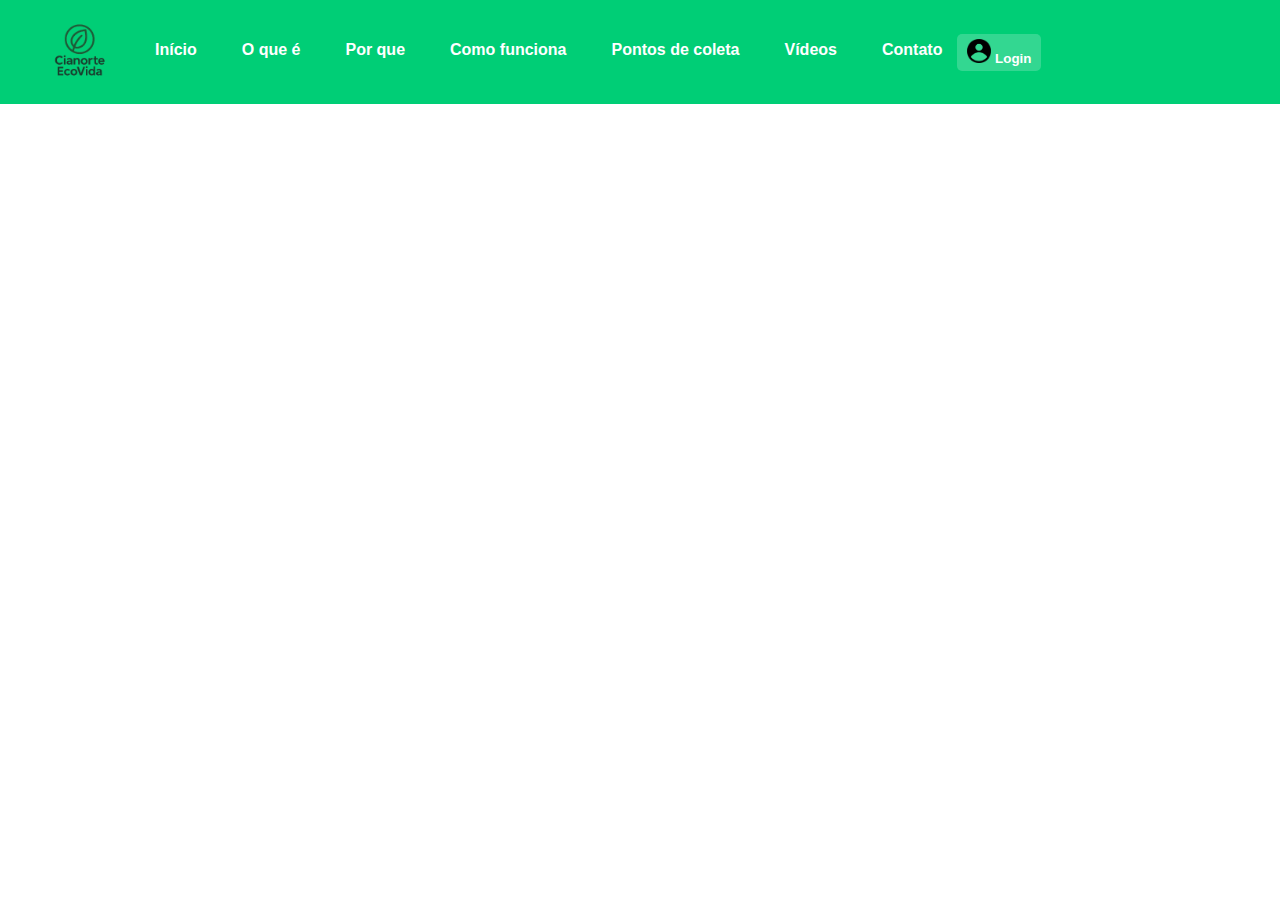
<file: index.html>
<!DOCTYPE html>
<html lang="pt-br">
<head>
    <meta charset="UTF-8">
    <meta name="viewport" content="width=device-width, initial-scale=1.0">
    <title>Cianorte EcoVida</title>
    <link rel="stylesheet" href="style.css">
</head>
<body>
    <header>
        <div class="container">
            <div class="logo">
                <img src="img/logo (2).png" alt="Logo Cianorte EcoVida">
            </div>
            <div class="menu">
                <nav>
                    <a href="#">Início</a>
                    <a href="#">O que é</a>
                    <a href="#">Por que</a>
                    <a href="#">Como funciona</a>
                    <a href="#">Pontos de coleta</a>
                    <a href="#">Vídeos</a>
                    <a href="#">Contato</a>
                </nav>
            </div>
            <div class="login">
                <button id="btnLogin" onclick="abrirLogin()">
                    <img src="img/boneco login.png" alt="Login" width="24" height="24">   
                    <span id="loginText">Login</span>
                </button>
            </div>
        </div>
    </header>

    <!-- Modal Login -->
    <div id="loginModal" class="modal">
        <div class="modal-content">
            <span class="fechar" onclick="fecharLogin()">&times;</span>
            <h2>Login</h2>
            <form id="formLogin">
                <label for="usuario">E-mail</label>
                <input type="email" id="usuario" placeholder="Digite seu e-mail" required>

                <label for="senha">Senha</label>
                <div class="senha-container">
                    <input type="password" id="senha" placeholder="Digite sua senha" required>
                    <span class="toggleSenha" onclick="toggleSenha('senha')">&#128065;</span>
                </div>

                <button type="submit" class="btnLogin">Entrar</button>
            </form>
            <p>Não tem uma conta? <a href="#" onclick="abrirCadastro()">Cadastre-se</a></p>
        </div>
    </div>

    <!-- Modal Cadastro -->
    <div id="cadastroModal" class="modal">
        <div class="modal-content">
            <span class="fechar" onclick="fecharCadastro()">&times;</span>
            <h2>Cadastro</h2>
            <form id="formCadastro">
                <label for="nome">Nome</label>
                <input type="text" id="nome" placeholder="Digite seu nome" required>

                <label for="email">E-mail</label>
                <input type="email" id="email" placeholder="Digite seu e-mail" required>

                <label for="senhaCadastro">Senha</label>
                <div class="senha-container">
                    <input type="password" id="senhaCadastro" placeholder="Digite sua senha" required>
                    <span class="toggleSenha" onclick="toggleSenha('senhaCadastro')">&#128065;</span>
                </div>

                <button type="submit" class="btnCadastro">Cadastrar</button>
            </form>
        </div>
    </div>

    <main>
        <div id="welcomeMessage" class="welcome"></div>
        <div id="logoutContainer" style="text-align:center; margin-top:20px;">
            <button id="btnLogout" onclick="logout()" style="display:none;">Logout</button>
        </div>
    </main>

    <script src="script.js"></script>
</body>
</html>
</file>
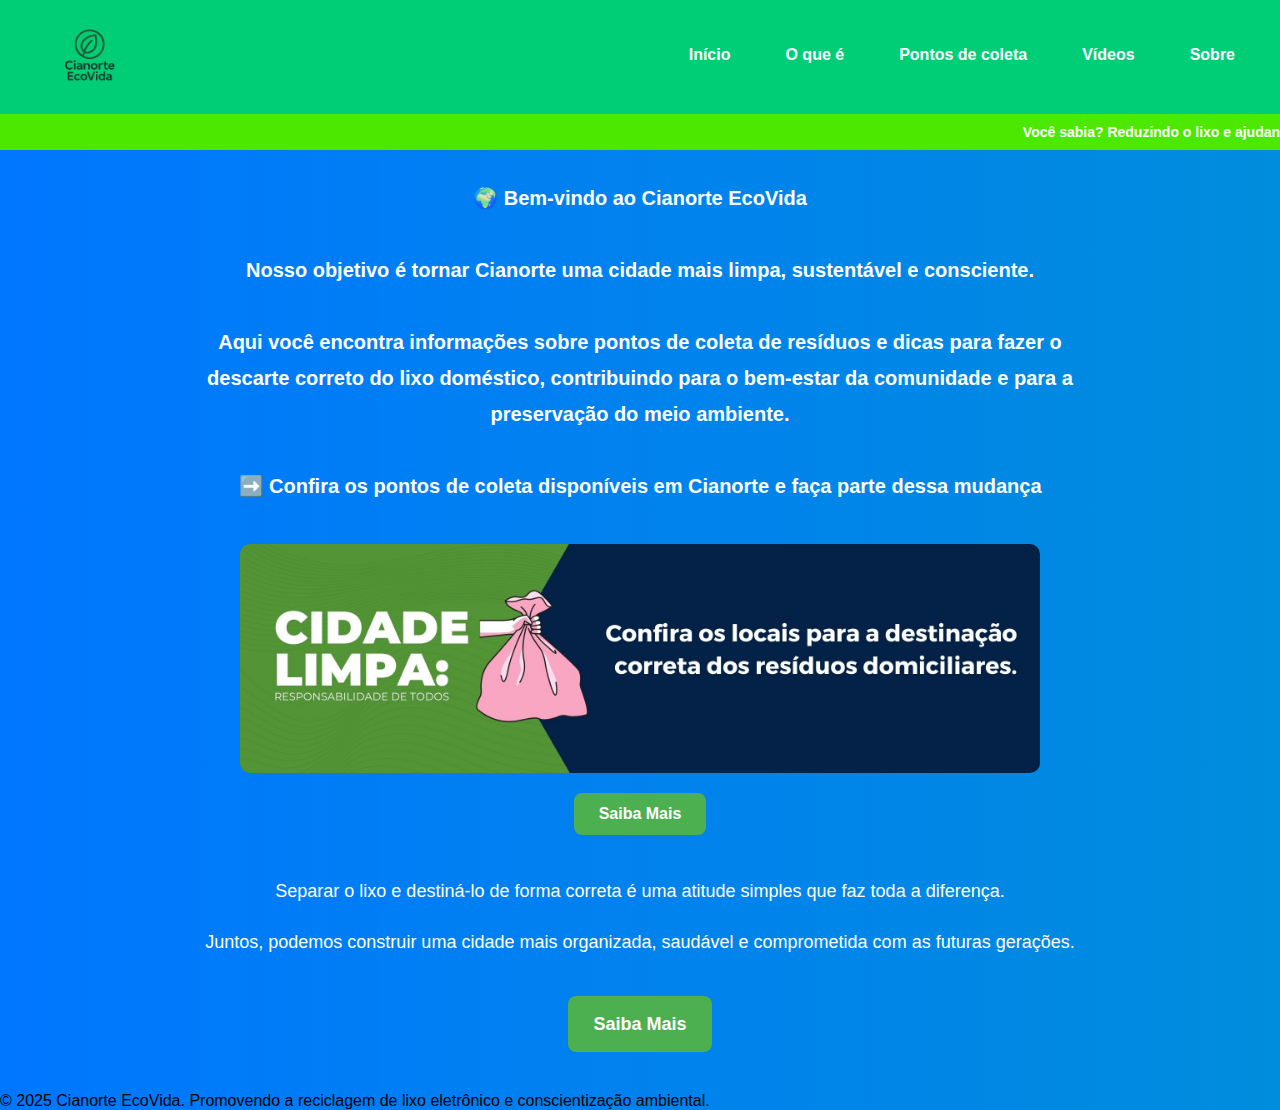
<file: coleta.html>
<!DOCTYPE html>
<html lang="pt-br">
<head>
   <meta charset="UTF-8">
   <meta name="viewport" content="width=device-width, initial-scale=1.0">
   <title>Pontos de Coleta - Cianorte EcoVida</title>
   <link rel="stylesheet" href="style.css">
   <style>
      /* Gradient animado para toda a página */
      body {
          margin: 0;
          padding: 0;
          min-height: 100vh;
          background: linear-gradient(270deg, #00CE76, #0077ff);
          background-size: 400% 400%;
          animation: gradientAnim 10s ease infinite;
          font-family: Arial, sans-serif;
      }

      @keyframes gradientAnim {
         0% { background-position: 0% 50%; }
         50% { background-position: 100% 50%; }
         100% { background-position: 0% 50%; }
      }

      html { scroll-behavior: smooth; }

      /* Estilo do botão principal */
      .botao-link {
          display: inline-block;
          padding: 12px 25px;
          background-color: #4CAF50;
          color: white;
          text-decoration: none;
          font-weight: bold;
          border-radius: 8px;
          transition: background-color 0.3s ease;
          margin-top: 20px;
      }

      .botao-link:hover { background-color: #45a049; }

      /* Centralizando seção da imagem e botão */
      .imagem-botao-section {
          display: flex;
          flex-direction: column;
          align-items: center;
          margin: 40px 0;
          width: 80%;
          margin-left: auto;
          margin-right: auto;
      }

      .imagem-botao-section img {
          width: 100%;
          max-width: 800px;
          height: auto;
          border-radius: 10px;
      }

      /* Texto acima da imagem */
      .texto-acima-imagem {
          max-width: 900px;
          margin: 30px auto 20px auto;
          padding: 0 20px;
          text-align: center;
          font-size: 20px;
          line-height: 1.8;
          color: white;
          font-weight: bold;
      }

      /* Texto abaixo da imagem */
      .texto-abaixo-imagem {
          max-width: 900px;
          margin: 40px auto;
          padding: 0 20px;
          text-align: center;
          font-size: 18px;
          line-height: 1.8;
          color: white;
      }

      .texto-abaixo-imagem p { margin-bottom: 18px; }

      /* ===== MENU HAMBURGER ===== */
      header {
          position: relative;
          padding: 15px 30px;
          display: flex;
          align-items: center;
          justify-content: space-between;
      }

      /* Logo à esquerda */
      .logo img { width: 120px; }

      /* Menu desktop */
      .menu nav {
          display: flex;
          gap: 25px;
      }

      .menu nav a {
          color: white;
          text-decoration: none;
          font-weight: bold;
      }

      /* Botão hamburguer */
      .menu-hamburguer {
          display: none;
          font-size: 26px;
          background: none;
          border: none;
          color: white;
          cursor: pointer;
          z-index: 1000;
      }

      /* Menu mobile */
      .menu-mobile {
          display: none;
          flex-direction: column;
          background-color: #00CE76;
          position: absolute;
          top: 100%;
          right: 10px;
          width: 180px;
          border-radius: 8px;
          padding: 10px;
          z-index: 999;
      }

      .menu-mobile a {
          padding: 10px 0;
          border-bottom: 1px solid #008f57;
          color: white;
          font-weight: bold;
          text-decoration: none;
      }

      .menu-mobile a:last-child { border-bottom: none; }

      @media (max-width: 768px) {
          .menu nav { display: none; }
          .menu-hamburguer { display: block; }
      }

      /* Texto rolante e botão */
      .rolante-container {
          width: 100%;
          overflow: hidden;
          white-space: nowrap;
          padding: 5px 0;
          background-color: #4de800;
      }

      .rolante p {
          display: inline-block;
          padding-left: 100%;
          color: white;
          font-weight: bold;
          font-size: 14px;
          animation: rolar 20s linear infinite;
      }

      @keyframes rolar {
          0% { transform: translateX(100%); }
          100% { transform: translateX(-100%); }
      }

      .rolante a.botao {
          display: inline-block;
          background-color: #008000; /* COR VERDE */
          color: white;
          padding: 5px 10px;
          border-radius: 5px;
          text-decoration: none;
          font-weight: bold;
          margin-left: 10px;
          transition: background-color 0.3s ease;
      }

      .rolante a.botao:hover {
          background-color: #00CE76; /* hover do botão */
      }
   </style>
</head>
<body>
   <!-- CABEÇALHO -->
   <header>
       <div class="logo">
           <img src="img/logo (2).png" alt="Logo Cianorte EcoVida" width="120px">
       </div>

       <div class="menu">
           <nav>
               <a href="index.html">Início</a>
               <a href="oque.html" target="_blank">O que é</a>
               <a href="coleta.html" class="ativo" target="_blank">Pontos de coleta</a>
               <a href="videos.html">Vídeos</a>
               <a href="sobre.html">Sobre</a>
           </nav>
       </div>

       <button class="menu-hamburguer" aria-label="Menu" onclick="toggleMenu()">☰</button>

       <!-- Menu mobile -->
       <div class="menu-mobile" id="menuMobile">
           <a href="index.html">Início</a>
           <a href="oque.html">O que é</a>
           <a href="coleta.html" class="ativo">Pontos de coleta</a>
           <a href="videos.html">Vídeos</a>
           <a href="sobre.html">Sobre</a>
       </div>
   </header>

   <!-- Texto rolante -->
   <div class="rolante-container">
     <div class="rolante">
       <p>
         Você sabia? Reduzindo o lixo e ajudando o meio ambiente você pode também ajudar o seu bolso!  
         <a href="https://drive.google.com/file/d/1ELQ6UjOP_UxvtoNheM1Kj-0Cp888t7k2/view" class="botao">Clique aqui!</a>
       </p>
     </div>
   </div>

   <main>
       <!-- Primeiro texto acima da imagem -->
       <section class="texto-acima-imagem">
           🌍 Bem-vindo ao Cianorte EcoVida<br><br>
           Nosso objetivo é tornar Cianorte uma cidade mais limpa, sustentável e consciente.<br><br>
           Aqui você encontra informações sobre pontos de coleta de resíduos e dicas para fazer o descarte correto do lixo doméstico, contribuindo para o bem-estar da comunidade e para a preservação do meio ambiente.<br><br>
           ➡️ Confira os pontos de coleta disponíveis em Cianorte e faça parte dessa mudança
       </section>

       <!-- Imagem com botão -->
       <section class="imagem-botao-section">
           <img src="img/banner-site_(340).jpg" alt="Imagem Descritiva">
           <a href="https://cianorte.my.canva.site/coleta-de-lixo" target="_blank" class="botao-link">Saiba Mais</a>
       </section>

       <!-- Segundo texto abaixo da imagem -->
       <section class="texto-abaixo-imagem">
           <p>Separar o lixo e destiná-lo de forma correta é uma atitude simples que faz toda a diferença.</p>
           <p>Juntos, podemos construir uma cidade mais organizada, saudável e comprometida com as futuras gerações.</p>
           <a href="https://rdzxy7.github.io/Cianorte-EcoVida-/oque.html" target="_blank" class="botao-link">Saiba Mais</a>
       </section>
   </main>

   <footer>
       <div class="footer-rolante-container">
           <div class="footer-rolante">
               © 2025 Cianorte EcoVida. Promovendo a reciclagem de lixo eletrônico e conscientização ambiental.
           </div>
       </div>
   </footer>

   <script>
       function toggleMenu() {
           const menu = document.getElementById('menuMobile');
           menu.style.display = menu.style.display === 'flex' ? 'none' : 'flex';
       }
   </script>
</body>
</html>
</file>
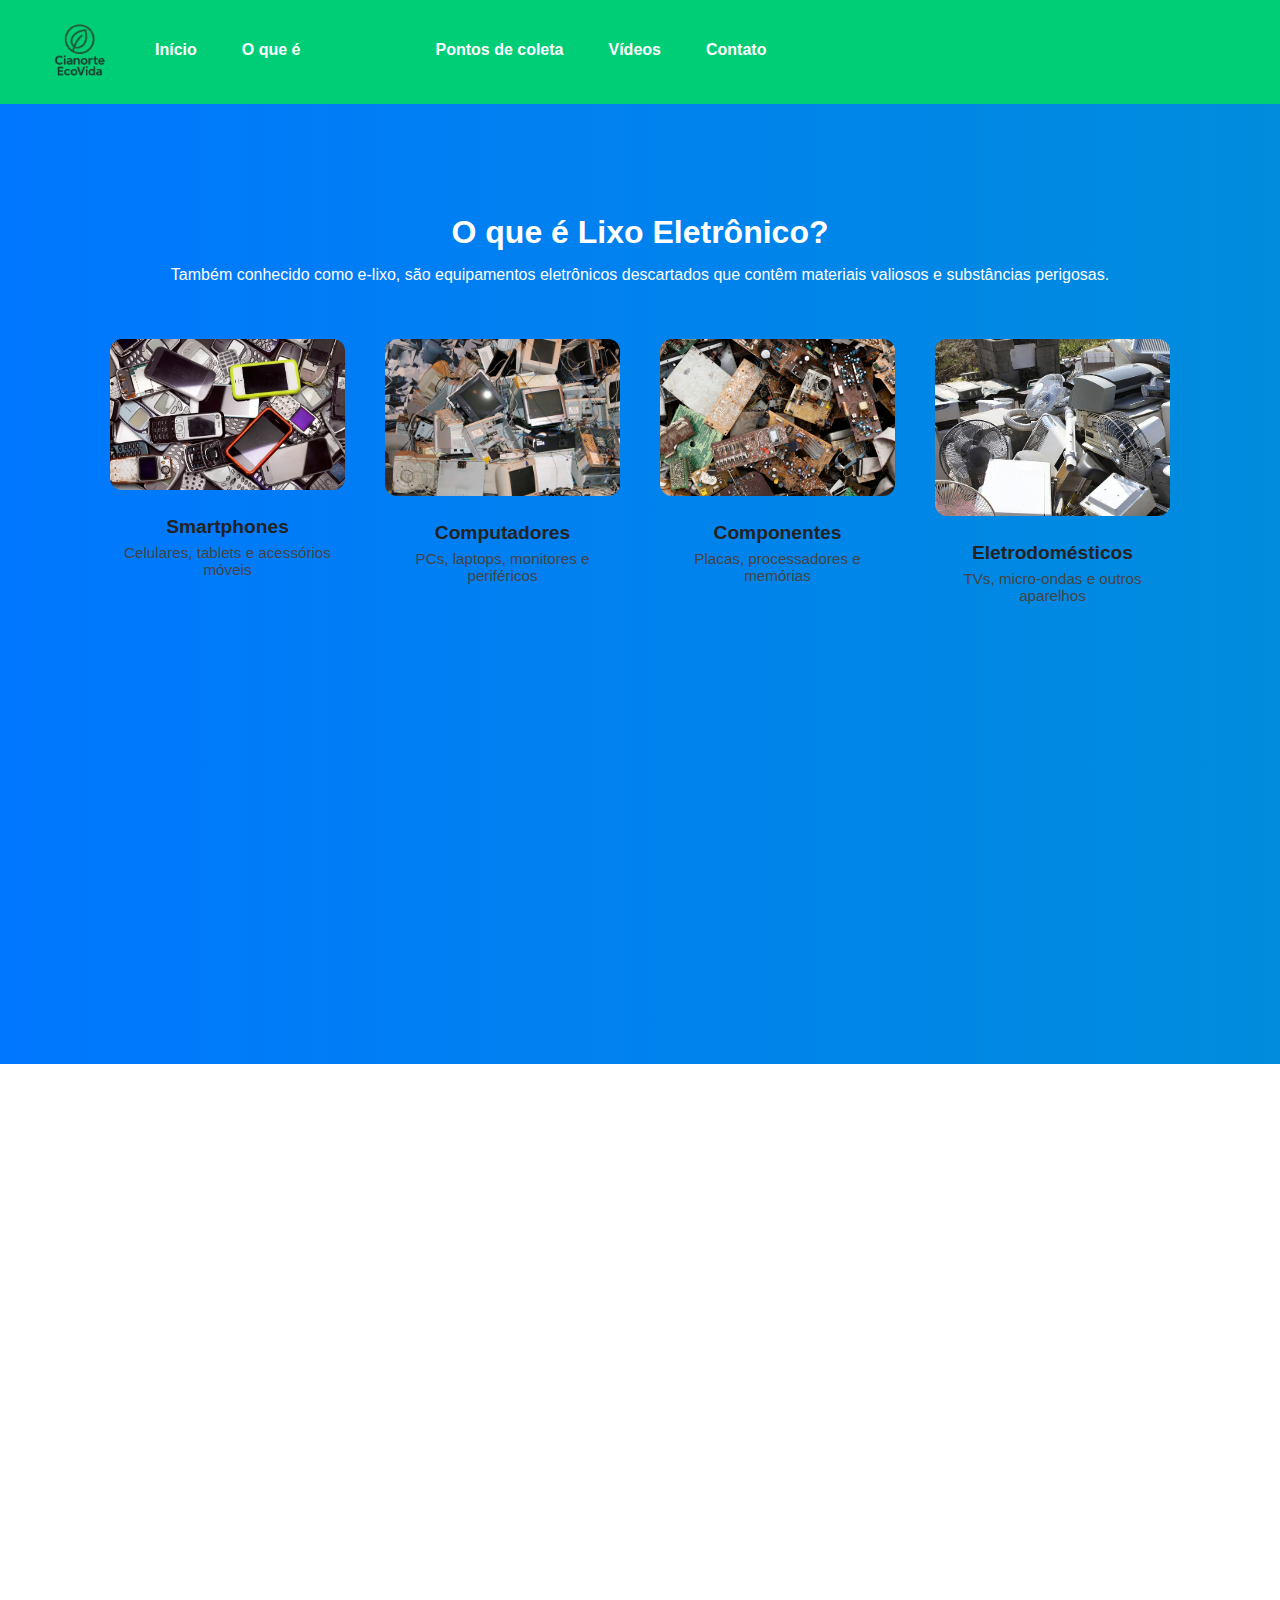
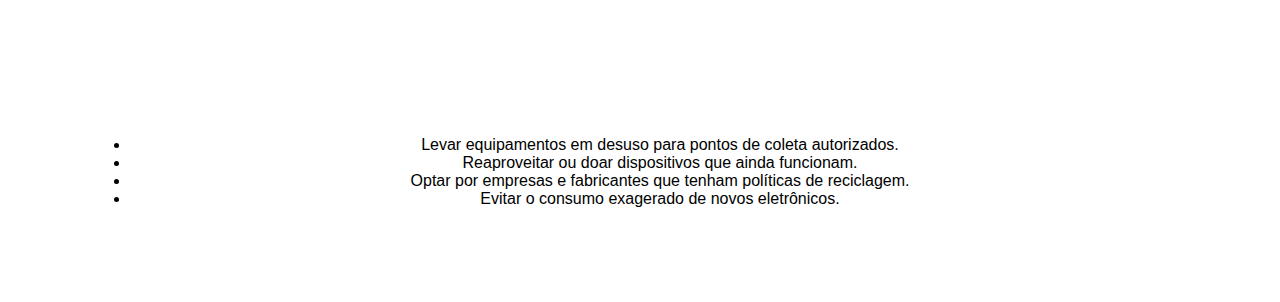
<file: oque.html>
<!DOCTYPE html>
<html lang="pt-br">
<head>
   <meta charset="UTF-8">
   <meta name="viewport" content="width=device-width, initial-scale=1.0">
   <title>O que é - Cianorte EcoVida</title>
   <link rel="stylesheet" href="style.css">
</head>
<body>
   <!-- CABEÇALHO -->
   <header>
       <div class="container">
           <div class="logo">
               <img src="img/logo (2).png" alt="Logo Cianorte EcoVida">
           </div>
           <div class="menu">
               <nav>
                   <a href="index.html">Início</a>
                   <a href="oque.html" class="ativo">O que é</a>
                   <a href="index.html#"></a>
                   <a href="index.html#"></a>
                   <a href="coleta.html" class="ativo">Pontos de coleta</a>
                   <a href="index.html#videos">Vídeos</a>
                   <a href="index.html#contato">Contato</a>
               </nav>
           </div>
       </div>
   </header>

   <!-- Conteúdo da página O que é -->
   <main>
       <!-- Seção O que é -->
       <section id="oque">
         <div class="section-container">
           <h2>O que é Lixo Eletrônico?</h2>
           <p>
             Também conhecido como e-lixo, são equipamentos eletrônicos descartados
             que contêm materiais valiosos e substâncias perigosas.
           </p>

           <div class="cards">
             <div class="card">
               <a href="#smartphones">
                 <img src="img/celular.webp" alt="Smartphones">
               </a>
               <h3>Smartphones</h3>
               <p>Celulares, tablets e acessórios móveis</p>
             </div>

             <div class="card">
               <a href="#computadores">
                 <img src="img/computadores.jpg" alt="Computadores">
               </a>
               <h3>Computadores</h3>
               <p>PCs, laptops, monitores e periféricos</p>
             </div>

             <div class="card">
               <a href="#componentes">
                 <img src="img/componentes.jpg" alt="Componentes">
               </a>
               <h3>Componentes</h3>
               <p>Placas, processadores e memórias</p>
             </div>

             <div class="card">
               <a href="#eletrodomesticos">
                 <img src="img/Eletrodomesticos.png" alt="Eletrodomésticos">
               </a>
               <h3>Eletrodomésticos</h3>
               <p>TVs, micro-ondas e outros aparelhos</p>
             </div>
           </div>
         </div>
       </section>

       <!-- Seção Por que -->
       <section id="porque">
         <div class="section-container">
           <h2>Por que o lixo eletrônico é um problema?</h2>
           <p>
             O descarte incorreto do lixo eletrônico libera metais pesados como chumbo,
             mercúrio e cádmio no solo e na água, causando graves impactos ambientais e riscos à saúde humana.
           </p>
           <p>
             Além disso, muitos desses equipamentos possuem materiais que poderiam ser reciclados e reaproveitados,
             reduzindo a extração de recursos naturais.
           </p>
         </div>
       </section>

       <!-- Seção Como funciona -->
       <section id="como-funciona">
         <div class="section-container">
           <h2>Como funciona a reciclagem do e-lixo?</h2>
           <p>
             Após a coleta, os resíduos eletrônicos passam por um processo de triagem,
             desmontagem e separação de componentes. Materiais como plásticos, metais e vidros são reciclados,
             enquanto substâncias perigosas recebem tratamento adequado para não poluir o meio ambiente.
           </p>
           <p>
             Esse processo contribui para a economia circular, reaproveitando recursos e diminuindo o impacto ambiental.
           </p>
         </div>
       </section>

       <!-- Seção Soluções -->
       <section id="solucoes">
         <div class="section-container">
           <h2>Soluções para o descarte correto</h2>
           <p>
             Para reduzir os impactos do lixo eletrônico, é fundamental adotar algumas práticas simples:
           </p>
           <ul>
             <li>Levar equipamentos em desuso para pontos de coleta autorizados.</li>
             <li>Reaproveitar ou doar dispositivos que ainda funcionam.</li>
             <li>Optar por empresas e fabricantes que tenham políticas de reciclagem.</li>
             <li>Evitar o consumo exagerado de novos eletrônicos.</li>
           </ul>
           <p>
             Essas ações ajudam a construir um futuro mais sustentável para todos.
           </p>
         </div>
       </section>
   </main>
</body>
</html>
</file>
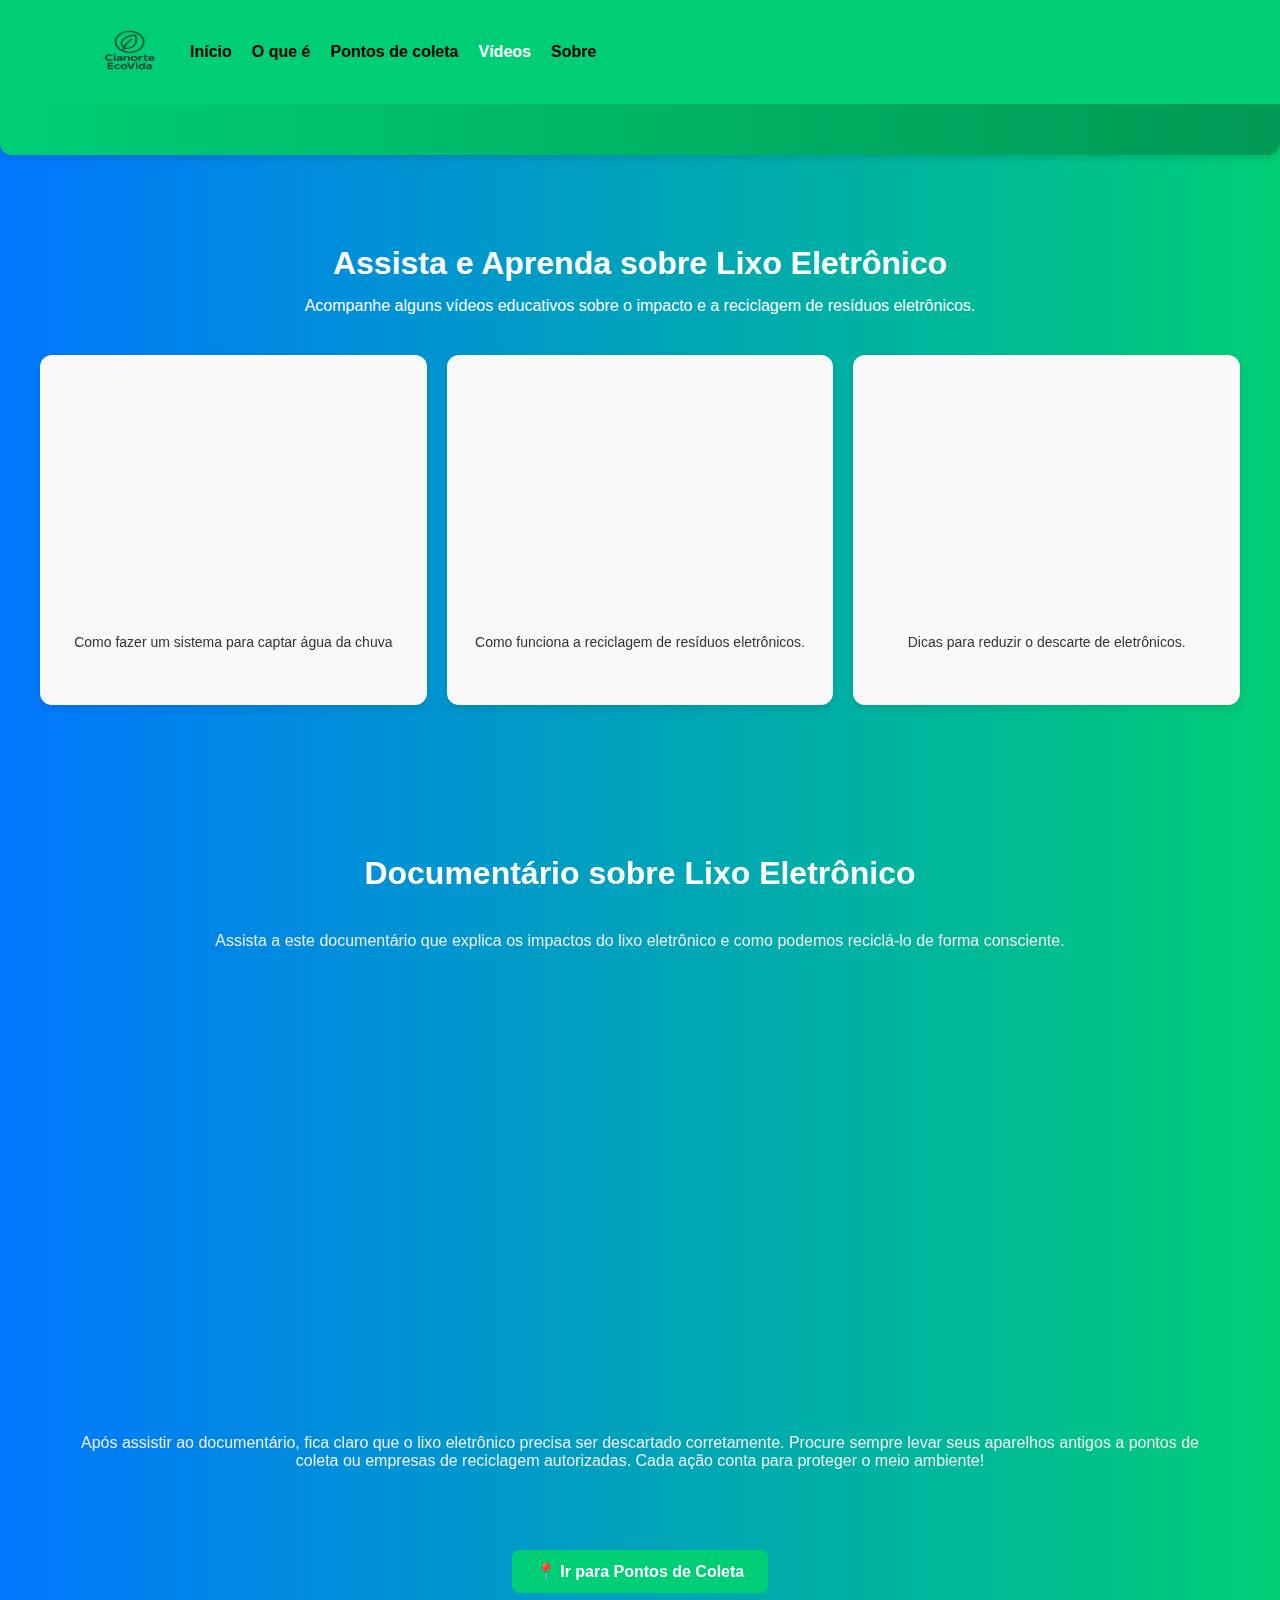
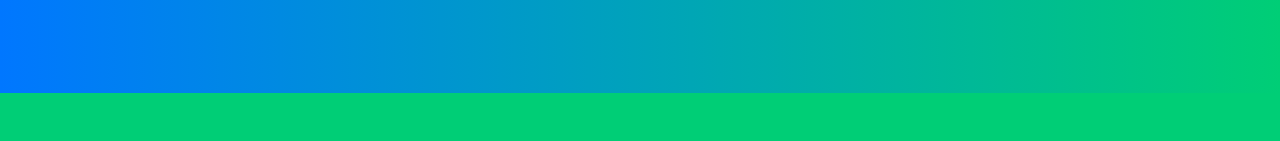
<file: videos.html>
<!DOCTYPE html>
<html lang="pt-br">
<head>
   <meta charset="UTF-8">
   <meta name="viewport" content="width=device-width, initial-scale=1.0">
   <title>Vídeos - Cianorte EcoVida</title>
   <link rel="stylesheet" href="style.css">
   <style>
       /* BODY COM FUNDO LINEAR */
      body {
          margin: 0;
          padding: 0;
          font-family: Arial, sans-serif;
          background: linear-gradient(270deg, #00CE76, #0077ff);
          min-height: 100vh;
      }

       /* CABEÇALHO */
      header .container {
        display: flex;
        align-items: center;
        padding: 10px 50px;
        justify-content: space-between;
        position: relative;
      }

      header .logo {
        flex: 0 0 auto;
      }

      header .logo img {
        height: 60px;
      }

      /* Menu centralizado no desktop */
      header nav {
        display: flex;
        gap: 20px;
      }

      header nav a {
        color: black;
        text-decoration: none;
        font-weight: bold;
      }

      /* Link ativo “Vídeos” com letra branca */
      header nav a.ativo {
        text-decoration: none;
        font-weight: bold;
        color: #fff;
      }

      /* Botão do menu hambúrguer */
      .menu-toggle {
        display: none;
        font-size: 28px;
        cursor: pointer;
        color: #000;
      }

      /* Responsivo */
      @media (max-width: 768px) {
        nav {
          display: none;
          flex-direction: column;
          background: #00CE76;
          position: absolute;
          top: 70px; /* altura do header */
          right: 20px;
          width: 200px;
          padding: 10px;
          border-radius: 0 0 12px 12px;
          z-index: 999;
        }

        nav a {
          padding: 10px;
          color: #fff;
          border-bottom: 1px solid rgba(255,255,255,0.3);
        }

        nav a:last-child {
          border-bottom: none;
        }

        .menu-toggle {
          display: block; /* aparece no celular */
        }

        nav.show {
          display: flex; /* ativa quando o JS adiciona a classe */
        }
      }

      /* Texto rolante no topo */
      .rolante-container {
          background: linear-gradient(90deg, #00CE76, #009955);
          color: white;
          overflow: hidden;
          white-space: nowrap;
          padding: 15px 20px;
          border-radius: 0 0 12px 12px;
          box-shadow: 0 4px 6px rgba(0,0,0,0.1);
          position: relative;
          z-index: 1;
      }

      .rolante p {
          display: inline-block;
          font-weight: bold;
          font-size: 16px;
          transform: translateX(100%);
          animation: rolar 15s linear infinite;
          animation-fill-mode: forwards;
      }

      .rolante a.botao {
          background: #00CE76;
          color: #fff;
          padding: 6px 14px;
          margin-left: 10px;
          border-radius: 8px;
          font-weight: bold;
          text-decoration: none;
          transition: all 0.3s;
      }

      .rolante a.botao:hover {
          background: #009955;
          transform: scale(1.05);
      }

      @keyframes rolar {
          0% { transform: translateX(100%); }
          100% { transform: translateX(-100%); }
      }

      /* Seção de vídeos */
      main {
        padding: 40px 20px;
      }

      .section-container {
        max-width: 1200px;
        margin: 0 auto;
        text-align: center;
      }

      .grid-videos {
        display: grid;
        grid-template-columns: repeat(auto-fit, minmax(320px, 1fr));
        gap: 20px;
        margin-top: 30px;
      }

      .video-card {
        background: #f9f9f9;
        padding: 15px;
        border-radius: 12px;
        box-shadow: 0px 4px 8px rgba(0,0,0,0.1);
        transition: transform 0.3s;
      }

      .video-card:hover {
        transform: scale(1.02);
      }

      .video-card p {
        margin-top: 10px;
        font-size: 14px;
        color: #333;
      }

      /* Seção do documentário */
      #documentario {
        padding: 40px 20px;
        background: none; /* sem fundo */
        margin-top: 40px;
        text-align: center;
      }

      #documentario h2 {
        color: #fff;
        margin-bottom: 20px;
      }

      #documentario p {
        color: #f0f0f0;
        margin-top: 40px;  
        margin-bottom: 40px; 
        font-size: 16px;
      }

      #documentario iframe {
        width: 100%;
        height: 400px;
        border-radius: 12px;
      }

      /* Botão do documentário */
      .botao-documentario {
        display: inline-block;
        background: #00CE76;
        color: #fff;
        padding: 12px 24px;
        margin-top: 40px;
        border-radius: 8px;
        text-decoration: none;
        font-weight: bold;
        transition: all 0.3s;
      }

      .botao-documentario:hover {
        background: #009955;
        transform: scale(1.05);
      }

      /* Rodapé verde rolante mais rápido com texto duplicado */
      footer {
        background: #00CE76; /* verde */
        padding: 15px 0;
        position: relative;
        overflow: hidden;
      }

      .footer-rolante-container {
        white-space: nowrap;
        overflow: hidden;
      }

      .footer-rolante {
        display: inline-block;
        color: #fff;
        font-weight: bold;
        font-size: 16px;
        padding-left: 100%;
        animation: rolar-footer 15s linear infinite; /* velocidade aumentada */
      }

      @keyframes rolar-footer {
        0% { transform: translateX(100%); }
        100% { transform: translateX(-100%); }
      }
   </style>
</head>
<body>
   <!-- CABEÇALHO -->
   <header>
       <div class="container">
           <div class="logo">
               <img src="img/logo (2).png" alt="Logo Cianorte EcoVida">
           </div>

           <!-- Botão menu hambúrguer -->
           <div class="menu-toggle" onclick="toggleMenu()">☰</div>

           <nav id="menu">
               <a href="index.html">Início</a>
               <a href="oque.html">O que é</a>
               <a href="coleta.html">Pontos de coleta</a>
               <a href="videos.html" class="ativo">Vídeos</a>
               <a href="sobre.html">Sobre</a>
           </nav>
       </div>
   </header>

   <!-- Texto rolante -->
   <div class="rolante-container">
     <div class="rolante">
       <p>
         Você sabia? Reduzindo o lixo e ajudando o meio ambiente você pode também ajudar o seu bolso!  
         <a href="sua-pagina.html" class="botao">Clique aqui!</a>
       </p>
     </div>
   </div>

   <!-- Conteúdo da página Vídeos -->
   <main>
       <section id="videos">
         <div class="section-container">
           <h2>Assista e Aprenda sobre Lixo Eletrônico</h2>
           <p>Acompanhe alguns vídeos educativos sobre o impacto e a reciclagem de resíduos eletrônicos.</p>

           <div class="grid-videos">
             <!-- Vídeo 1 -->
             <div class="video-card">
               <iframe width="100%" height="250" src="https://www.youtube.com/embed/YbDMdiv30ms" 
                 title="Vídeo sobre lixo eletrônico" frameborder="0" allowfullscreen></iframe>
               <p>Como fazer um sistema para captar água da chuva</p>
             </div>

             <!-- Vídeo 2 -->
             <div class="video-card">
               <iframe width="100%" height="250" src="https://www.youtube.com/embed/_EXEMPLO2_" 
                 title="Reciclagem de lixo eletrônico" frameborder="0" allowfullscreen></iframe>
               <p>Como funciona a reciclagem de resíduos eletrônicos.</p>
             </div>

             <!-- Vídeo 3 -->
             <div class="video-card">
               <iframe width="100%" height="250" src="https://www.youtube.com/embed/_EXEMPLO3_" 
                 title="Consumo consciente" frameborder="0" allowfullscreen></iframe>
               <p>Dicas para reduzir o descarte de eletrônicos.</p>
             </div>
           </div>
         </div>
       </section>

       <!-- Seção do documentário -->
       <section id="documentario">
         <div class="section-container">
           <h2>Documentário sobre Lixo Eletrônico</h2>
           <p>Assista a este documentário que explica os impactos do lixo eletrônico e como podemos reciclá-lo de forma consciente.</p>
           
           <iframe src="https://www.youtube.com/embed/3OfJ2KIRjy0" 
               title="Para onde vai todo o lixo eletrônico? É possível reciclá-lo?" 
               frameborder="0" allow="accelerometer; autoplay; clipboard-write; encrypted-media; gyroscope; picture-in-picture" allowfullscreen>
           </iframe>

           <!-- Texto explicativo -->
           <p>Após assistir ao documentário, fica claro que o lixo eletrônico precisa ser descartado corretamente. Procure sempre levar seus aparelhos antigos a pontos de coleta ou empresas de reciclagem autorizadas. Cada ação conta para proteger o meio ambiente!</p>

           <!-- Botão de ação -->
           <a href="coleta.html" class="botao-documentario">📍 Ir para Pontos de Coleta</a>
         </div>
       </section>
   </main>

   <!-- Rodapé -->
   <footer>
     <div class="footer-rolante-container">
       <div class="footer-rolante">
         © 2025 Cianorte EcoVida. Promovendo a reciclagem de lixo eletrônico e conscientização ambiental. &nbsp;&nbsp;&nbsp;
       </div>
     </div>
   </footer>

   <!-- Script do menu -->
   <script>
     function toggleMenu() {
       document.getElementById("menu").classList.toggle("show");
     }
   </script>
</body>
</html>
</file>
<file: style.css>
/* Reset */
body, h1, p, input, button {
    margin: 0;
    padding: 0;
    font-family: Arial, sans-serif;
}

header {
    background-color: #00CE76;
    padding: 10px 20px;
    width: 100%;
    box-sizing: border-box;
}

.container {
    display: flex;
    justify-content: space-between;
    align-items: center;
}

.logo img {
    width: 120px;
    height: auto;
}

.menu nav a {
    color: white;
    text-decoration: none;
    margin: 0 15px;
    font-weight: bold;
    position: relative;
    padding-bottom: 5px;
}

.menu nav a::after {
    content: "";
    position: absolute;
    left: 0;
    bottom: 0;
    width: 0;
    height: 3px;
    background-image: linear-gradient(45deg, #ff2500, #ff7100);
    transition: width 0.5s ease-in-out;
}

.menu nav a:hover::after {
    width: 100%;
}

.login button {
    background: #ffffff33;
    border: none;
    padding: 5px 10px;
    border-radius: 5px;
    cursor: pointer;
    color: white;
    font-weight: bold;
}

.login button:hover {
    background: #ffffff55;
}

/* Texto rolante */
.rolante-container {
    width: 100%;
    overflow: hidden;
    background: #00b362;
    padding: 10px 0;
    box-sizing: border-box;
}

.rolante {
    display: inline-block;
    white-space: nowrap;
}

.rolante p {
    display: inline-block;
    padding-left: 100%;
    color: white;
    font-weight: bold;
    font-size: 18px;
    animation: rolar 20s linear infinite;
}

@keyframes rolar {
    0% { transform: translateX(0); }
    100% { transform: translateX(-100%); }
}

/* HERO SECTION */
.hero-section {
    display: flex;
    justify-content: center;
    align-items: center;
    text-align: center;
    padding: 100px 20px;
   
    background: linear-gradient(270deg, #00CE76, #0077ff);
    background-size: 400% 400%;
    animation: gradientAnim 10s ease infinite;
}

.hero-content {
    max-width: 800px;
}

.hero-icon img {
    margin-bottom: 20px;
    animation: pulse 2s infinite;
}

.hero-section h1 {
    font-size: 2.5rem;
    margin-bottom: 15px;
    line-height: 1.3;
}

.hero-section .green {
    color: #00CE76;
    font-weight: bold;
}

.hero-section .blue {
    color: #0077ff;
    font-weight: bold;
}

.hero-section p {
    font-size: 1.1rem;
    color: #555;
    margin-bottom: 25px;
}

.hero-btn {
    display: inline-block;
    background: #00CE76;
    color: white;
    padding: 12px 25px;
    border-radius: 6px;
    font-weight: bold;
    text-decoration: none;
    transition: 0.3s;
}

.hero-btn:hover {
    background: #00b362;
    transform: scale(1.05);
}

/* Animação do ícone */
@keyframes pulse {
    0% { transform: scale(1); }
    50% { transform: scale(1.1); }
    100% { transform: scale(1); }
}

/* Modal */
.modal {
    display: none;
    position: fixed;
    top:0;
    left:0;
    width:100%;
    height:100%;
    background: rgba(0,0,0,0.5);
    display:flex;
    justify-content:center;
    align-items:center;
}

.modal-content {
    background:white;
    padding:20px;
    border-radius:10px;
    width:300px;
    text-align:center;
}

.modal-content h2 {
    color:#00CE76;
}

.modal-content input {
    width:90%;
    padding:10px;
    margin:10px 0;
    border:1px solid #ccc;
    border-radius:5px;
}

.modal-content button {
    width:100%;
    padding:10px;
    background:#00CE76;
    color:white;
    border:none;
    border-radius:5px;
    font-weight:bold;
    cursor:pointer;
}

.modal-content button:hover {
    background:#00b362;
}

.fechar {
    float:right;
    font-size:22px;
    cursor:pointer;
    color:#333;
}

.senha-container {
    position: relative;
}

.toggleSenha {
    position: absolute;
    right: 10px;
    top: 50%;
    transform: translateY(-50%);
    cursor: pointer;
}

/* ========================= */
/* RESPONSIVIDADE PARA CELULAR */
/* ========================= */
@media (max-width: 768px) {
    /* Menu vira coluna */
    .container {
        flex-direction: column;
        align-items: flex-start;
    }

    .menu nav {
        display: flex;
        flex-direction: column;
        width: 100%;
        margin-top: 10px;
    }

    .menu nav a {
        margin: 8px 0;
        font-size: 16px;
    }

    .login {
        margin-top: 10px;
        width: 100%;
        text-align: right;
    }

    /* Texto rolante menor */
    .rolante p {
        font-size: 14px;
    }

    /* Banner (Hero Section) */
    .hero-section {
        padding: 60px 20px;
    }

    .hero-section h1 {
        font-size: 1.8rem;
    }

    .hero-section p {
        font-size: 1rem;
    }

    .hero-btn {
        padding: 10px 20px;
        font-size: 0.9rem;
    }

    /* Modal ocupa quase toda tela */
    .modal-content {
        width: 90%;
    }
}

@media (max-width: 480px) {
    .hero-section h1 {
        font-size: 1.5rem;
    }

    .hero-section p {
        font-size: 0.9rem;
    }

    .hero-btn {
        padding: 8px 16px;
        font-size: 0.85rem;
    }

    .menu nav a {
        font-size: 14px;
    }
}


/* Reset */
body, h1, h2, h3, p, input, button {
    margin: 0;
    padding: 0;
    font-family: Arial, sans-serif;
}

/* Header */
header {
    background-color: #00CE76;
    padding: 10px 20px;
    width: 100%;
    box-sizing: border-box;
}

.container {
    display: flex;
    justify-content: space-between;
    align-items: center;
}

.logo img {
    width: 120px;
    height: auto;
}

.menu nav a {
    color: white;
    text-decoration: none;
    margin: 0 15px;
    font-weight: bold;
}

/* ========================= */
/* Seção O que é + Cards */
#oque {
  min-height: 100vh;
  display: flex;
  justify-content: center;
  align-items: flex-start; /* cards no topo */
  text-align: center;

  background: linear-gradient(270deg, #00CE76, #0077ff);
  background-size: 400% 400%;
  animation: gradientAnim 10s ease infinite;
  padding-top: 60px;
}

@keyframes gradientAnim {
  0% { background-position: 0% 50%; }
  50% { background-position: 100% 50%; }
  100% { background-position: 0% 50%; }
}

.section-container {
  max-width: 1100px;
  margin: 0 auto;
  padding: 20px;
}

.section-container h2 {
  font-size: 2rem;
  color: white;
  margin-bottom: 15px;
}

.section-container p {
  font-size: 1rem;
  color: white;
  margin-bottom: 40px;
}

/* Cards */
.cards {
  display: grid;
  grid-template-columns: repeat(4, 1fr); /* 4 cards lado a lado */
  gap: 25px;
}

.card {
  background: transparent; /* fundo transparente */
  border: none;
  padding: 25px;
  text-align: center;
  transition: transform 0.3s;
}

.card img {
  width: 80px;
  margin-bottom: 15px;
}

.card h3 {
  font-size: 20px;
  margin-bottom: 10px;
  color: white;
}

.card p {
  font-size: 14px;
  color: white;
}

.card:hover {
  transform: scale(1.05);
}

/* Responsividade */
@media (max-width: 1024px) {
    .cards {
        grid-template-columns: repeat(2, 1fr);
    }
}

@media (max-width: 600px) {
    .cards {
        grid-template-columns: 1fr;
    }
}

.modal {
    display: none;   /* aqui está o certo */
    position: fixed;
    top:0;
    left:0;
    width:100%;
    height:100%;
    background: rgba(0,0,0,0.5);
    justify-content:center;
    align-items:center;
}

conteudo {
  display: none;
  padding: 40px 20px;
  text-align: center;
}

.conteudo.active {
  display: block;
}

.conteudo h2 {
  color: white;
  margin-bottom: 20px;
}

.subcards {
  display: grid;
  grid-template-columns: repeat(4, 1fr);
  gap: 25px;
  justify-content: center;
}

.subcard {
  background: rgba(255, 255, 255, 0.15);
  border-radius: 10px;
  padding: 20px;
  transition: transform 0.3s;
}

.subcard img {
  width: 70px;
  margin-bottom: 10px;
}

.subcard h4 {
  color: white;
  font-size: 16px;
}

.subcard:hover {
  transform: scale(1.05);
}

/* Responsividade */
@media (max-width: 768px) {
  .subcards {
    grid-template-columns: repeat(2, 1fr);
  }
}
@media (max-width: 480px) {
  .subcards {
    grid-template-columns: 1fr;
  }
}

html {
   scroll-behavior: smooth;
   margin: 0;
   padding: 0;
}

/* Seções tipo banner */
section {
   padding: 0;
   margin: 0;
   text-align: center;
   max-width: 100%;
}

section h2 {
   margin: 30px 0 15px;
   font-size: 1.8rem;
   color: #333;
}

/* Grid dos cards principais */
.cards {
   display: grid;
   grid-template-columns: repeat(auto-fit, minmax(220px, 1fr));
   gap: 40px; /* espaçamento maior entre os cards */
   margin: 40px auto;
   justify-items: center;
   max-width: 1200px;
   padding: 0 20px;
}

.card {
   text-align: center;
   padding: 15px; /* respiro interno */
   transition: transform 0.3s;
   width: 100%;
   max-width: 260px;
   display: flex;
   flex-direction: column;
   align-items: center;
   background: none;
   box-shadow: none;
}

.card:hover {
   transform: translateY(-5px);
}

.card img {
   width: 100%;
   max-height: 180px;
   object-fit: cover;
   border-radius: 12px;
   margin-bottom: 12px; /* espaço entre a imagem e o texto */
   cursor: pointer;
}

.card h3 {
   margin: 10px 0 6px;
   font-size: 1.2rem;
   color: #222;
}

.card p {
   font-size: 0.95rem;
   color: #444;
}

/* Galeria de imagens */
.galeria {
   display: grid;
   grid-template-columns: repeat(auto-fit, minmax(200px, 1fr));
   gap: 15px; /* espaçamento entre imagens */
   justify-items: center;
   margin: 0 auto;
   padding: 0 10px 30px;
   width: 100%;
}

.galeria img {
   width: 100%;
   max-width: 100%;
   height: 300px;
   object-fit: cover;
   border-radius: 0;
   transition: transform 0.3s;
}

.galeria img:hover {
   transform: scale(1.03);
}

/* Responsividade */
@media (max-width: 768px) {
   .cards {
      gap: 25px; /* menos espaço no mobile */
   }
   .card {
      max-width: 100%;
   }
   .galeria img {
      height: auto;
   }
}

/* Banner */
#banner {
  display: flex;
  justify-content: center;
  align-items: center;
  flex-direction: column;
  height: 100vh; /* ocupa a tela toda */
  background: linear-gradient(135deg, #4caf50, #2e7d32);
  color: white;
  text-align: center;
}

.banner-container {
  display: flex;
  flex-direction: column;
  align-items: center;
}

.logo-animada {
  width: 180px;   /* tamanho da imagem */
  height: auto;
  animation: girar 10s linear infinite; /* chama a animação */
  margin-bottom: 20px;
}

/* Animação de rotação */
@keyframes girar {
  from {
    transform: rotate(0deg);
  }
  to {
    transform: rotate(360deg);
  }
}

#banner h1 {
  font-size: 2.5rem;
  margin-bottom: 10px;
}

#banner p {
  font-size: 1.2rem;
}

/* Banner */
.banner-animado {
  width: 100%;
  height: 400px;
  background: url('img/banner.jpg') no-repeat center center/cover;
  display: flex;
  align-items: center;
  justify-content: center;
  position: relative;
  overflow: hidden;
}

.banner-animado::before {
  content: "";
  position: absolute;
  width: 100%;
  height: 100%;
  background: rgba(0,0,0,0.4); /* Fundo escuro para destaque do texto */
  z-index: 1;
}

/* Texto do banner */
.banner-texto {
  position: relative;
  color: white;
  text-align: center;
  z-index: 2;
  animation: slideIn 2s ease-out forwards;
}

.banner-texto h1 {
  font-size: 2.5rem;
  margin-bottom: 15px;
  opacity: 0;
  animation: fadeIn 2s forwards 0.5s; /* Delay de 0.5s */
}

.banner-texto p {
  font-size: 1.2rem;
  opacity: 0;
  animation: fadeIn 2s forwards 1s; /* Delay de 1s */
}

/* Animações */
@keyframes slideIn {
  0% { transform: translateY(-50px); opacity: 0; }
  100% { transform: translateY(0); opacity: 1; }
}

@keyframes fadeIn {
  0% { opacity: 0; transform: translateY(20px); }
  100% { opacity: 1; transform: translateY(0); }
}

/* Rolagem suave */
html {
  scroll-behavior: smooth;
}

/* Texto rolante */
.rolante-container {
   text-align: center;
   padding: 10px;
   background: #27ae60;
   color: white;
   font-size: 1.1rem;
}

.rolante p {
   margin: 0;
}

/* Botão dentro do texto */
.btn-inline {
   display: inline-block;
   margin-left: 8px;
   padding: 5px 12px;
   background: #f1c40f;
   color: #000;
   font-weight: bold;
   border-radius: 6px;
   text-decoration: none;
   transition: 0.3s;
   animation: pulse 2s infinite;
}

.btn-inline:hover {
   background: #e67e22;
   color: white;
   transform: scale(1.05);
}

@keyframes pulse {
   0% { box-shadow: 0 0 0 0 rgba(241,196,15,0.7); }
   70% { box-shadow: 0 0 0 10px rgba(241,196,15,0); }
   100% { box-shadow: 0 0 0 0 rgba(241,196,15,0); }
} 

header {
  display: flex;
  justify-content: space-between; /* ou center, dependendo do que você quer */
  align-items: center;
  flex-wrap: wrap; /* evita quebrar feio */
}

header nav {
  display: flex;
  gap: 15px; /* espaço entre os links */
}

@media (max-width: 768px) {
  header {
    flex-direction: column; /* se quiser em coluna */
  }

  header nav {
    flex-direction: column; /* deixa os links um abaixo do outro */
    align-items: center;
  }
}
</file>
